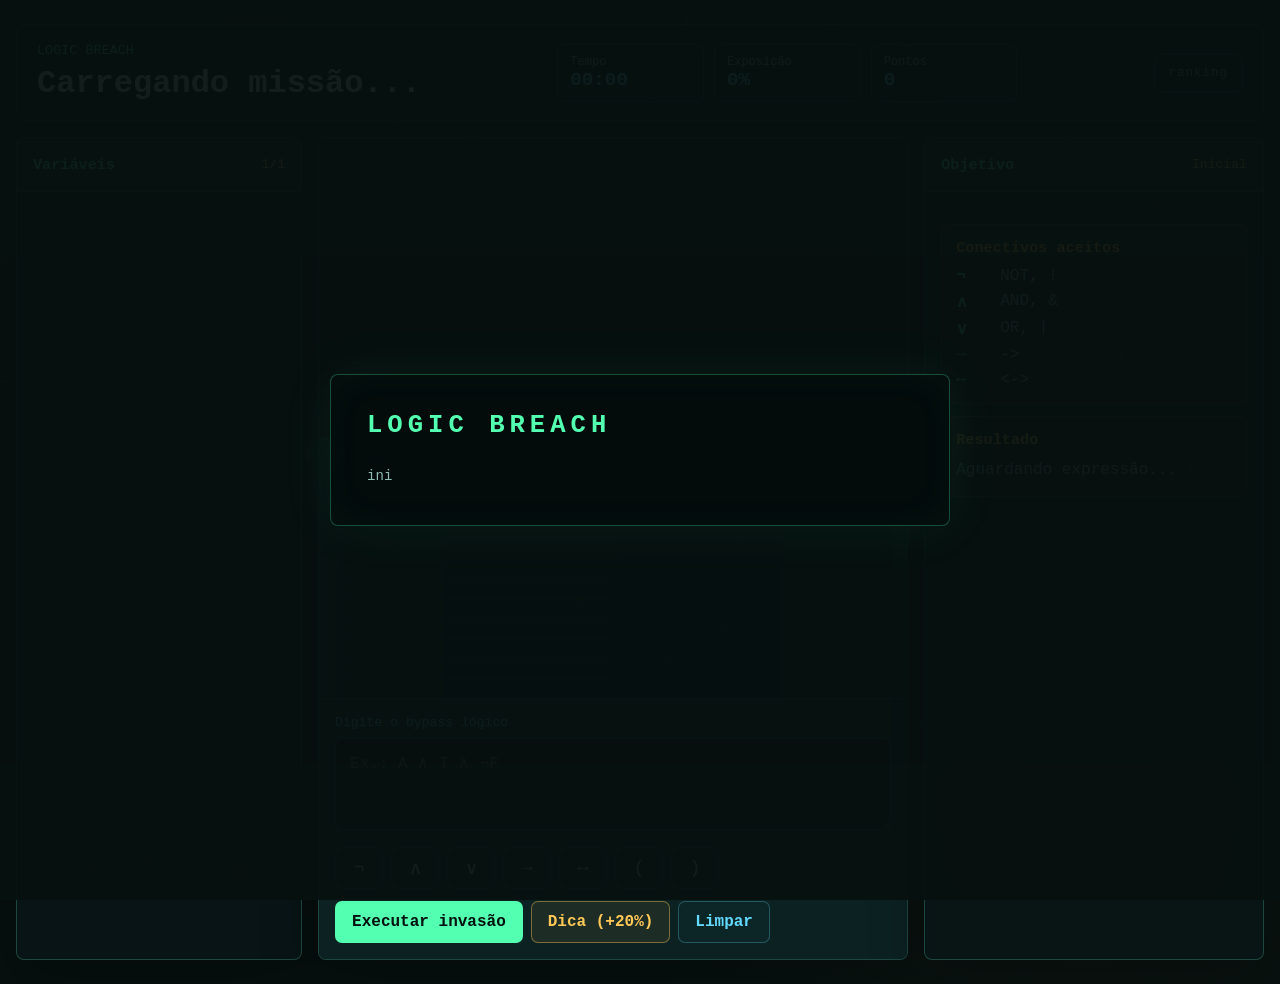
<file: jogo/index.html>
<!doctype html>
<html lang="pt-BR">
  <head>
    <meta charset="UTF-8" />
    <meta name="viewport" content="width=device-width, initial-scale=1.0" />
    <title>Logic Breach</title>
    <link rel="stylesheet" href="styles.css" />
  </head>
  <body>
    <canvas id="matrix" aria-hidden="true"></canvas>

    <div id="introScreen" class="intro-screen">
      <div class="intro-box">
        <div id="introLog" class="intro-log"></div>
        <p id="introPrompt" class="intro-prompt" hidden>[ pressione qualquer tecla para iniciar ]</p>
      </div>
    </div>

    <main class="shell">
      <section class="topbar" aria-label="Status da invasao">
        <div>
          <p class="kicker">Logic Breach</p>
          <h1 id="missionTitle">Carregando missão...</h1>
        </div>
        <div class="status-grid">
          <div class="status-box">
            <span>Tempo</span>
            <strong id="timer">00:00</strong>
          </div>
          <div class="status-box">
            <span>Exposição</span>
            <strong id="trace">0%</strong>
          </div>
          <div class="status-box">
            <span>Pontos</span>
            <strong id="score">0</strong>
          </div>
        </div>
        <button type="button" id="rankingBtn" class="ranking-btn" title="Ver ranking">ranking</button>
      </section>

      <section class="game-grid">
        <aside class="panel variables-panel">
          <div class="panel-header">
            <h2>Variáveis</h2>
            <span id="missionCounter">1/1</span>
          </div>
          <div id="variablesList" class="variables-list"></div>
        </aside>

        <section class="panel terminal-panel">
          <div class="terminal-lines" id="terminalLog"></div>

          <div class="system-stage" id="systemStage" aria-label="Visualização do sistema">
            <div class="stage-header">
              <span id="stageTitle">Sistema alvo</span>
              <b id="stageState">Aguardando</b>
            </div>
            <div class="scene-area" id="sceneArea"></div>
            <div class="logic-flow" id="logicFlow"></div>
          </div>

          <div class="input-zone">
            <label for="expressionInput">Digite o bypass lógico</label>
            <textarea
              id="expressionInput"
              spellcheck="false"
              autocomplete="off"
              placeholder="Ex.: A ∧ T ∧ ¬F"
            ></textarea>

            <div class="connective-pad" aria-label="Conectivos lógicos">
              <button type="button" data-insert="¬" title="Negação: não">¬</button>
              <button type="button" data-insert="∧" title="Conjunção: e">∧</button>
              <button type="button" data-insert="∨" title="Disjunção: ou">∨</button>
              <button type="button" data-insert="→" title="Condicional: se... então">→</button>
              <button type="button" data-insert="↔" title="Bicondicional: se e somente se">↔</button>
              <button type="button" data-insert="(" title="Abrir parêntese">(</button>
              <button type="button" data-insert=")" title="Fechar parêntese">)</button>
            </div>

            <div class="actions">
              <button type="button" id="submitBtn" class="primary-action">Executar invasão</button>
              <button type="button" id="hintBtn" class="hint-action">Dica (+20%)</button>
              <button type="button" id="clearBtn" class="ghost-action">Limpar</button>
            </div>
          </div>
        </section>

        <aside class="panel intel-panel">
          <div class="panel-header">
            <h2>Objetivo</h2>
            <span id="difficulty">Inicial</span>
          </div>
          <p id="objectiveText"></p>

          <div class="rule-card">
            <h3>Conectivos aceitos</h3>
            <dl>
              <div><dt>¬</dt><dd>NOT, !</dd></div>
              <div><dt>∧</dt><dd>AND, &</dd></div>
              <div><dt>∨</dt><dd>OR, |</dd></div>
              <div><dt>→</dt><dd>-></dd></div>
              <div><dt>↔</dt><dd><-></dd></div>
            </dl>
          </div>

          <div class="rule-card">
            <h3>Resultado</h3>
            <p id="feedback">Aguardando expressão...</p>
          </div>

          <div class="rule-card truth-table-card" id="truthTableCard" hidden>
            <h3>Tabela verdade</h3>
            <p class="truth-table-legend"><span class="tt-legend-current"></span> estado atual &nbsp; <span class="tt-legend-diff"></span> diferença</p>
            <div id="truthTable" class="truth-table-wrap"></div>
          </div>
        </aside>
      </section>
    </main>

    <div id="rankingModal" class="modal" hidden>
      <div class="modal-dialog">
        <h2>Ranking</h2>
        <div id="rankingBody"></div>
        <button type="button" id="rankingCloseBtn" class="ghost-action">Fechar</button>
      </div>
    </div>

    <div id="endModal" class="modal" hidden>
      <div class="modal-dialog">
        <h2 id="endTitle">Invasão concluída</h2>
        <p id="finalStats"></p>
        <div id="leaderboardSection" class="leaderboard-section" hidden>
          <h3>Ranking</h3>
          <ol id="leaderboardList" class="leaderboard-list"></ol>
        </div>
        <button type="button" id="restartBtn" class="primary-action">Reiniciar</button>
      </div>
    </div>

    <script src="script.js"></script>
  </body>
</html>
</file>
<file: jogo/styles.css>
:root {
  --bg: #07100f;
  --panel: rgba(9, 22, 23, 0.9);
  --panel-strong: rgba(13, 34, 35, 0.95);
  --line: rgba(104, 255, 215, 0.22);
  --text: #e6fff7;
  --muted: #8ebbb2;
  --green: #53ffb0;
  --cyan: #62d9ff;
  --amber: #ffc857;
  --red: #ff5c7a;
  --ink: #04100d;
  font-family: "Consolas", "Cascadia Mono", "Courier New", monospace;
}

* {
  box-sizing: border-box;
}

html,
body {
  min-height: 100%;
}

body {
  margin: 0;
  color: var(--text);
  background:
    linear-gradient(rgba(7, 16, 15, 0.76), rgba(7, 16, 15, 0.86)),
    radial-gradient(circle at 20% 10%, rgba(98, 217, 255, 0.18), transparent 26rem),
    radial-gradient(circle at 85% 85%, rgba(255, 200, 87, 0.12), transparent 28rem),
    var(--bg);
  overflow-x: hidden;
}

#matrix {
  position: fixed;
  inset: 0;
  z-index: 0;
  width: 100%;
  height: 100%;
  opacity: 0.28;
}

button,
textarea {
  font: inherit;
}

button {
  cursor: pointer;
}

.shell {
  position: relative;
  z-index: 1;
  width: min(1440px, calc(100% - 32px));
  min-height: 100vh;
  margin: 0 auto;
  padding: 24px 0;
}

.topbar {
  display: flex;
  align-items: center;
  justify-content: space-between;
  gap: 18px;
  min-height: 92px;
  padding: 18px 20px;
  border: 1px solid var(--line);
  border-radius: 8px;
  background: rgba(4, 14, 13, 0.82);
  box-shadow: 0 18px 50px rgba(0, 0, 0, 0.3);
}

.kicker {
  margin: 0 0 7px;
  color: var(--green);
  font-size: 0.84rem;
  text-transform: uppercase;
}

h1,
h2,
h3,
p {
  margin-top: 0;
}

h1 {
  margin-bottom: 0;
  font-size: clamp(1.35rem, 3vw, 2rem);
  letter-spacing: 0;
}

.status-grid {
  display: grid;
  grid-template-columns: repeat(3, minmax(112px, 1fr));
  gap: 10px;
  min-width: min(460px, 100%);
}

.status-box {
  min-height: 58px;
  padding: 10px 12px;
  border: 1px solid rgba(98, 217, 255, 0.22);
  border-radius: 7px;
  background: rgba(9, 29, 30, 0.82);
}

.status-box span {
  display: block;
  color: var(--muted);
  font-size: 0.75rem;
}

.status-box strong {
  color: var(--cyan);
  font-size: 1.2rem;
}

.ranking-btn {
  align-self: center;
  padding: 0 14px;
  min-height: 38px;
  border: 1px solid rgba(98, 217, 255, 0.28);
  border-radius: 7px;
  color: var(--muted);
  background: transparent;
  font-size: 0.78rem;
  letter-spacing: 1px;
  white-space: nowrap;
}

.ranking-btn:hover {
  border-color: var(--cyan);
  color: var(--cyan);
}

.game-grid {
  display: grid;
  grid-template-columns: minmax(210px, 0.8fr) minmax(360px, 1.65fr) minmax(250px, 0.95fr);
  gap: 16px;
  margin-top: 16px;
}

.panel {
  min-height: 520px;
  border: 1px solid var(--line);
  border-radius: 8px;
  background: var(--panel);
  box-shadow: 0 20px 55px rgba(0, 0, 0, 0.28);
  overflow: hidden;
}

.panel-header {
  display: flex;
  align-items: center;
  justify-content: space-between;
  gap: 12px;
  min-height: 54px;
  padding: 14px 16px;
  border-bottom: 1px solid var(--line);
  background: rgba(15, 41, 42, 0.7);
}

.panel-header h2,
.rule-card h3 {
  margin: 0;
  font-size: 0.95rem;
  color: var(--green);
}

.panel-header span {
  color: var(--amber);
  font-size: 0.82rem;
}

.variables-list {
  display: grid;
  gap: 10px;
  padding: 16px;
}

.variable {
  display: grid;
  grid-template-columns: 42px 1fr auto;
  align-items: center;
  gap: 10px;
  min-height: 56px;
  padding: 10px;
  border: 1px solid rgba(83, 255, 176, 0.15);
  border-radius: 7px;
  background: rgba(4, 15, 14, 0.72);
}

.variable code {
  display: grid;
  place-items: center;
  width: 38px;
  height: 38px;
  border: 1px solid rgba(83, 255, 176, 0.35);
  border-radius: 6px;
  color: var(--green);
  background: rgba(83, 255, 176, 0.08);
  font-weight: 700;
}

.variable span {
  color: var(--muted);
  font-size: 0.82rem;
  line-height: 1.35;
}

.truth {
  min-width: 34px;
  color: var(--ink);
  border-radius: 999px;
  padding: 5px 8px;
  background: var(--green);
  text-align: center;
  font-weight: 700;
}

.truth.false {
  background: var(--red);
}

.terminal-panel {
  display: grid;
  grid-template-rows: minmax(220px, 1fr) auto auto;
}

.terminal-lines {
  min-height: 300px;
  padding: 18px;
  overflow: auto;
  background:
    linear-gradient(rgba(98, 217, 255, 0.05) 1px, transparent 1px),
    rgba(3, 12, 11, 0.72);
  background-size: 100% 28px;
}

.system-stage {
  position: relative;
  min-height: 260px;
  border-top: 1px solid var(--line);
  background:
    linear-gradient(90deg, rgba(98, 217, 255, 0.08), transparent 22%, transparent 78%, rgba(83, 255, 176, 0.08)),
    rgba(3, 15, 15, 0.82);
  overflow: hidden;
}

.system-stage::before {
  content: "";
  position: absolute;
  inset: 0;
  background:
    linear-gradient(90deg, transparent 0 46%, rgba(98, 217, 255, 0.16) 50%, transparent 54%),
    repeating-linear-gradient(0deg, transparent 0 18px, rgba(98, 217, 255, 0.05) 19px, transparent 20px);
  transform: translateX(calc((var(--charge, 0) - 50) * 1%));
  opacity: 0.45;
  transition: transform 180ms ease, opacity 180ms ease;
  pointer-events: none;
}

.stage-header {
  position: relative;
  z-index: 1;
  display: flex;
  justify-content: space-between;
  gap: 12px;
  padding: 12px 14px;
  border-bottom: 1px solid rgba(104, 255, 215, 0.16);
  color: var(--muted);
  font-size: 0.78rem;
}

.stage-header b {
  color: var(--amber);
}

.scene-area {
  position: relative;
  z-index: 1;
  display: grid;
  place-items: center;
  min-height: 176px;
  padding: 18px;
}

.logic-flow {
  position: relative;
  z-index: 1;
  display: flex;
  align-items: center;
  gap: 6px;
  min-height: 42px;
  padding: 0 14px 12px;
  overflow: hidden;
}

.flow-chip {
  display: grid;
  place-items: center;
  min-width: 28px;
  height: 28px;
  padding: 0 8px;
  border: 1px solid rgba(98, 217, 255, 0.28);
  border-radius: 6px;
  color: var(--cyan);
  background: rgba(98, 217, 255, 0.08);
  animation: chipIn 220ms ease both;
}

.flow-chip.operator {
  border-color: rgba(83, 255, 176, 0.42);
  color: var(--green);
  background: rgba(83, 255, 176, 0.12);
}

.flow-chip.negation {
  border-color: rgba(255, 200, 87, 0.44);
  color: var(--amber);
  background: rgba(255, 200, 87, 0.1);
}

.flow-empty {
  color: rgba(142, 187, 178, 0.72);
  font-size: 0.8rem;
}

.stage-visual {
  position: relative;
  width: min(360px, 100%);
  height: 150px;
}

.door-frame {
  position: absolute;
  left: 50%;
  bottom: 0;
  width: 130px;
  height: 150px;
  transform: translateX(-50%);
  border: 2px solid rgba(98, 217, 255, 0.52);
  border-radius: 8px 8px 2px 2px;
  background: rgba(4, 12, 13, 0.72);
  box-shadow: inset 0 0 22px rgba(98, 217, 255, 0.18), 0 0 22px rgba(98, 217, 255, 0.12);
}

.door-panel {
  position: absolute;
  inset: 9px;
  transform-origin: left center;
  border: 1px solid rgba(83, 255, 176, 0.32);
  border-radius: 5px;
  background: linear-gradient(135deg, rgba(18, 54, 56, 0.98), rgba(8, 20, 20, 0.98));
  transition: transform 600ms cubic-bezier(0.2, 0.8, 0.2, 1), box-shadow 300ms ease;
}

.door-light {
  position: absolute;
  top: 18px;
  right: 18px;
  width: 12px;
  height: 12px;
  border-radius: 50%;
  background: var(--red);
  box-shadow: 0 0 16px var(--red);
}

.keypad {
  position: absolute;
  right: calc(50% - 118px);
  bottom: 34px;
  display: grid;
  grid-template-columns: repeat(2, 14px);
  gap: 6px;
  padding: 9px;
  border: 1px solid rgba(255, 200, 87, 0.28);
  border-radius: 6px;
  background: rgba(10, 27, 27, 0.9);
}

.keypad i {
  width: 14px;
  height: 10px;
  border-radius: 2px;
  background: rgba(98, 217, 255, 0.32);
}

.access-card {
  position: absolute;
  left: 16px;
  top: 45px;
  width: 84px;
  height: 52px;
  border: 1px solid rgba(83, 255, 176, 0.42);
  border-radius: 6px;
  background:
    linear-gradient(90deg, rgba(83, 255, 176, 0.18), transparent 44%),
    rgba(226, 255, 247, 0.08);
  box-shadow: 0 0 18px rgba(83, 255, 176, 0.12);
}

.access-card::before,
.access-card::after {
  content: "";
  position: absolute;
  left: 12px;
  right: 12px;
  height: 5px;
  border-radius: 999px;
  background: rgba(230, 255, 247, 0.26);
}

.access-card::before {
  top: 15px;
}

.access-card::after {
  top: 28px;
  width: 32px;
}

.scanner {
  position: absolute;
  right: 30px;
  top: 26px;
  width: 108px;
  height: 96px;
  border: 1px solid rgba(98, 217, 255, 0.44);
  border-radius: 8px;
  background: rgba(2, 11, 12, 0.82);
}

.scanner::before {
  content: "";
  position: absolute;
  left: 12px;
  right: 12px;
  top: 45px;
  height: 4px;
  border-radius: 999px;
  background: var(--cyan);
  box-shadow: 0 0 16px var(--cyan);
}

.server-stack {
  position: absolute;
  left: 50%;
  bottom: 18px;
  display: grid;
  gap: 10px;
  width: 210px;
  transform: translateX(-50%);
}

.server-stack span {
  height: 34px;
  border: 1px solid rgba(98, 217, 255, 0.3);
  border-radius: 6px;
  background: linear-gradient(90deg, rgba(98, 217, 255, 0.12), rgba(83, 255, 176, 0.04));
  box-shadow: inset 0 0 18px rgba(98, 217, 255, 0.07);
}

.server-stack span::before {
  content: "";
  display: block;
  width: 10px;
  height: 10px;
  margin: 12px;
  border-radius: 50%;
  background: var(--amber);
  box-shadow: 0 0 12px var(--amber);
}

.shield {
  position: absolute;
  left: 50%;
  top: 12px;
  width: 118px;
  height: 136px;
  transform: translateX(-50%);
  clip-path: polygon(50% 0, 92% 16%, 82% 78%, 50% 100%, 18% 78%, 8% 16%);
  background: linear-gradient(145deg, rgba(98, 217, 255, 0.28), rgba(83, 255, 176, 0.08));
  border: 1px solid rgba(98, 217, 255, 0.4);
  box-shadow: inset 0 0 30px rgba(98, 217, 255, 0.2), 0 0 24px rgba(98, 217, 255, 0.12);
}

.shield::after {
  content: "→";
  position: absolute;
  inset: 0;
  display: grid;
  place-items: center;
  color: var(--cyan);
  font-size: 2.4rem;
}

.alarm-tower {
  position: absolute;
  left: 50%;
  bottom: 22px;
  width: 74px;
  height: 104px;
  transform: translateX(-50%);
  border: 1px solid rgba(255, 92, 122, 0.42);
  border-radius: 10px 10px 6px 6px;
  background: rgba(42, 8, 15, 0.54);
}

.alarm-tower::before {
  content: "";
  position: absolute;
  left: 18px;
  top: 16px;
  width: 36px;
  height: 36px;
  border-radius: 50%;
  background: var(--red);
  box-shadow: 0 0 28px var(--red);
  animation: alarmPulse 900ms ease-in-out infinite;
}

.alarm-base {
  position: absolute;
  left: calc(50% - 76px);
  right: calc(50% - 76px);
  bottom: 10px;
  height: 12px;
  border-radius: 999px;
  background: rgba(98, 217, 255, 0.2);
}

.vault {
  position: absolute;
  left: 50%;
  bottom: 5px;
  width: 158px;
  height: 140px;
  transform: translateX(-50%);
  border: 2px solid rgba(255, 200, 87, 0.38);
  border-radius: 50%;
  background: radial-gradient(circle, rgba(255, 200, 87, 0.18), rgba(3, 12, 11, 0.88) 58%);
  box-shadow: inset 0 0 24px rgba(255, 200, 87, 0.14);
}

.vault-wheel {
  position: absolute;
  left: 50%;
  top: 50%;
  width: 72px;
  height: 72px;
  transform: translate(-50%, -50%);
  border: 3px solid rgba(98, 217, 255, 0.44);
  border-radius: 50%;
}

.vault-wheel::before,
.vault-wheel::after {
  content: "";
  position: absolute;
  left: 50%;
  top: 50%;
  width: 86px;
  height: 4px;
  transform: translate(-50%, -50%);
  border-radius: 999px;
  background: rgba(98, 217, 255, 0.52);
}

.vault-wheel::after {
  transform: translate(-50%, -50%) rotate(90deg);
}

.biometric {
  position: absolute;
  left: 50%;
  top: 14px;
  width: 136px;
  height: 136px;
  transform: translateX(-50%);
  border: 1px solid rgba(83, 255, 176, 0.42);
  border-radius: 50%;
  background: radial-gradient(circle, rgba(83, 255, 176, 0.12), rgba(3, 12, 11, 0.84) 68%);
}

.biometric::before {
  content: "↔";
  position: absolute;
  inset: 0;
  display: grid;
  place-items: center;
  color: var(--green);
  font-size: 3rem;
}

.core-ring {
  position: absolute;
  left: 50%;
  top: 6px;
  width: 146px;
  height: 146px;
  transform: translateX(-50%);
  border: 2px solid rgba(98, 217, 255, 0.45);
  border-radius: 50%;
  box-shadow: inset 0 0 30px rgba(98, 217, 255, 0.16), 0 0 26px rgba(98, 217, 255, 0.14);
}

.core-ring::before,
.core-ring::after {
  content: "";
  position: absolute;
  inset: 22px;
  border: 1px dashed rgba(83, 255, 176, 0.5);
  border-radius: 50%;
  animation: spin 5s linear infinite;
}

.core-ring::after {
  inset: 42px;
  border-color: rgba(255, 200, 87, 0.52);
  animation-duration: 3s;
  animation-direction: reverse;
}

.data-beam {
  position: absolute;
  left: 50%;
  top: 0;
  width: 2px;
  height: 100%;
  background: linear-gradient(transparent, var(--cyan), transparent);
  box-shadow: 0 0 18px var(--cyan);
  opacity: 0;
}

.system-stage.typing .data-beam {
  opacity: 1;
  animation: scan 900ms ease-in-out infinite;
}

.system-stage.typing .access-card {
  animation: cardNudge 1200ms ease-in-out infinite;
}

.system-stage.typing .server-stack span::before,
.system-stage.typing .keypad i {
  animation: blink 740ms ease-in-out infinite;
}

.system-stage.success {
  border-top-color: rgba(83, 255, 176, 0.56);
}

.system-stage.success .stage-header b {
  color: var(--green);
}

.system-stage.success .door-panel {
  transform: perspective(520px) rotateY(-66deg);
  box-shadow: 14px 0 28px rgba(83, 255, 176, 0.16);
}

.system-stage.success .door-light,
.system-stage.success .server-stack span::before {
  background: var(--green);
  box-shadow: 0 0 18px var(--green);
}

.system-stage.success .access-card {
  animation: cardSwipe 850ms ease both;
}

.system-stage.success .shield {
  animation: shieldUnlock 800ms ease both;
}

.system-stage.success .alarm-tower::before {
  background: var(--green);
  box-shadow: 0 0 18px var(--green);
  animation: none;
}

.system-stage.success .vault-wheel,
.system-stage.success .biometric,
.system-stage.success .core-ring {
  animation: unlockSpin 900ms ease both;
}

.system-stage.error {
  animation: stageShake 260ms ease;
}

.system-stage.error .stage-header b {
  color: var(--red);
}

.system-stage.error .data-beam {
  opacity: 1;
  background: linear-gradient(transparent, var(--red), transparent);
  box-shadow: 0 0 18px var(--red);
  animation: scan 220ms ease-in-out 2;
}

.system-stage.error .door-light,
.system-stage.error .server-stack span::before {
  background: var(--red);
  box-shadow: 0 0 18px var(--red);
}

.system-stage.error .shield,
.system-stage.error .vault,
.system-stage.error .biometric,
.system-stage.error .core-ring {
  filter: drop-shadow(0 0 12px rgba(255, 92, 122, 0.55));
}

.log-line {
  margin: 0 0 10px;
  color: var(--muted);
  line-height: 1.45;
  overflow-wrap: anywhere;
}

.log-line strong {
  color: var(--text);
}

.log-line.success {
  color: var(--green);
}

.log-line.error {
  color: var(--red);
}

.log-line.warn {
  color: var(--amber);
}

.input-zone {
  padding: 16px;
  border-top: 1px solid var(--line);
  background: var(--panel-strong);
}

.input-zone label {
  display: block;
  margin-bottom: 8px;
  color: var(--cyan);
  font-size: 0.82rem;
}

textarea {
  width: 100%;
  min-height: 92px;
  resize: vertical;
  padding: 14px;
  border: 1px solid rgba(98, 217, 255, 0.32);
  border-radius: 7px;
  color: var(--text);
  background: rgba(2, 10, 10, 0.88);
  outline: none;
}

textarea:focus {
  border-color: var(--green);
  box-shadow: 0 0 0 3px rgba(83, 255, 176, 0.14);
}

.connective-pad,
.actions {
  display: flex;
  flex-wrap: wrap;
  gap: 8px;
  margin-top: 12px;
}

.connective-pad button,
.ghost-action,
.primary-action {
  min-height: 42px;
  border: 1px solid rgba(98, 217, 255, 0.28);
  border-radius: 7px;
  color: var(--text);
  background: rgba(13, 38, 39, 0.9);
}

.connective-pad button {
  min-width: 48px;
  padding: 0 14px;
  font-size: 1.1rem;
}

.connective-pad button:hover,
.ghost-action:hover {
  border-color: var(--cyan);
  background: rgba(98, 217, 255, 0.12);
}

.primary-action,
.ghost-action {
  padding: 0 16px;
  font-weight: 700;
}

.primary-action {
  border-color: rgba(83, 255, 176, 0.65);
  color: var(--ink);
  background: var(--green);
}

.primary-action:hover {
  filter: brightness(1.08);
}

.ghost-action {
  color: var(--cyan);
}

.hint-action {
  min-height: 42px;
  padding: 0 16px;
  border: 1px solid rgba(255, 200, 87, 0.42);
  border-radius: 7px;
  color: var(--amber);
  background: rgba(255, 200, 87, 0.07);
  font-weight: 700;
}

.hint-action:hover {
  background: rgba(255, 200, 87, 0.15);
  border-color: var(--amber);
}

.intel-panel {
  padding-bottom: 16px;
  overflow-y: auto;
}

.truth-table-wrap {
  overflow-x: auto;
  overflow-y: auto;
  max-height: 220px;
}

.truth-table-legend {
  display: flex;
  align-items: center;
  gap: 6px;
  margin: 0 0 10px;
  color: var(--muted);
  font-size: 0.72rem;
}

.tt-legend-current {
  display: inline-block;
  width: 12px;
  height: 12px;
  border-radius: 2px;
  background: rgba(98, 217, 255, 0.22);
  border: 1px solid rgba(98, 217, 255, 0.55);
}

.tt-legend-diff {
  display: inline-block;
  width: 12px;
  height: 12px;
  border-radius: 2px;
  background: rgba(255, 92, 122, 0.2);
  border: 1px solid rgba(255, 92, 122, 0.5);
}

.truth-table {
  border-collapse: collapse;
  font-size: 0.76rem;
  width: 100%;
}

.truth-table th {
  padding: 5px 10px;
  border-bottom: 1px solid rgba(255, 200, 87, 0.3);
  color: var(--amber);
  text-align: center;
  white-space: nowrap;
  font-size: 0.78rem;
}

.truth-table td {
  padding: 4px 10px;
  text-align: center;
  color: var(--muted);
  border-bottom: 1px solid rgba(104, 255, 215, 0.07);
}

.truth-table .row-diff td {
  background: rgba(255, 92, 122, 0.1);
  color: var(--red);
}

.truth-table .row-current td {
  background: rgba(98, 217, 255, 0.1);
  outline: 1px solid rgba(98, 217, 255, 0.35);
}

.truth-table .row-diff.row-current td {
  background: rgba(255, 92, 122, 0.18);
  outline: 1px solid rgba(255, 92, 122, 0.5);
}

.truth-table td.val-true {
  color: var(--green);
  font-weight: 700;
}

.truth-table td.val-false {
  color: var(--red);
}

#objectiveText {
  margin: 0;
  padding: 16px;
  color: var(--text);
  line-height: 1.55;
}

.rule-card {
  margin: 0 16px 12px;
  padding: 14px;
  border: 1px solid rgba(255, 200, 87, 0.18);
  border-radius: 7px;
  background: rgba(255, 200, 87, 0.06);
}

.rule-card h3 {
  margin-bottom: 10px;
  color: var(--amber);
}

.rule-card p {
  margin-bottom: 0;
  color: var(--muted);
  line-height: 1.45;
  overflow-wrap: anywhere;
}

dl {
  display: grid;
  gap: 7px;
  margin: 0;
}

dl div {
  display: grid;
  grid-template-columns: 34px 1fr;
  gap: 10px;
}

dt {
  color: var(--green);
  font-weight: 700;
}

dd {
  margin: 0;
  color: var(--muted);
}

.modal {
  position: fixed;
  inset: 0;
  z-index: 4;
  display: grid;
  place-items: center;
  padding: 20px;
  background: rgba(0, 0, 0, 0.65);
}

.modal[hidden] {
  display: none;
}

.modal-dialog {
  width: min(440px, 100%);
  padding: 24px;
  border: 1px solid var(--line);
  border-radius: 8px;
  background: #081817;
  box-shadow: 0 20px 70px rgba(0, 0, 0, 0.45);
}

.modal-dialog h2 {
  margin-bottom: 10px;
  color: var(--green);
}

.modal-dialog p {
  color: var(--muted);
  line-height: 1.5;
}

@keyframes chipIn {
  from {
    opacity: 0;
    transform: translateY(8px);
  }
  to {
    opacity: 1;
    transform: translateY(0);
  }
}

@keyframes blink {
  0%,
  100% {
    opacity: 0.35;
  }
  50% {
    opacity: 1;
  }
}

@keyframes scan {
  0% {
    transform: translateX(-130px);
  }
  100% {
    transform: translateX(130px);
  }
}

@keyframes cardNudge {
  0%,
  100% {
    transform: translateX(0);
  }
  50% {
    transform: translateX(14px);
  }
}

@keyframes cardSwipe {
  0% {
    transform: translateX(0) rotate(0);
  }
  55% {
    transform: translateX(170px) rotate(0);
  }
  100% {
    transform: translateX(170px) rotate(8deg);
  }
}

@keyframes alarmPulse {
  0%,
  100% {
    opacity: 0.55;
  }
  50% {
    opacity: 1;
  }
}

@keyframes shieldUnlock {
  0% {
    transform: translateX(-50%) scale(1);
    opacity: 1;
  }
  100% {
    transform: translateX(-50%) scale(0.86);
    opacity: 0.42;
  }
}

@keyframes unlockSpin {
  0% {
    transform: translate(-50%, -50%) rotate(0);
  }
  100% {
    transform: translate(-50%, -50%) rotate(180deg);
  }
}

.biometric,
.core-ring {
  transform-origin: center;
}

.system-stage.success .biometric,
.system-stage.success .core-ring {
  animation-name: successGlow;
}

@keyframes successGlow {
  0% {
    filter: drop-shadow(0 0 0 rgba(83, 255, 176, 0));
  }
  100% {
    filter: drop-shadow(0 0 20px rgba(83, 255, 176, 0.62));
  }
}

@keyframes spin {
  to {
    transform: rotate(360deg);
  }
}

@keyframes stageShake {
  0%,
  100% {
    transform: translateX(0);
  }
  33% {
    transform: translateX(-4px);
  }
  66% {
    transform: translateX(4px);
  }
}

/* ── Intro Screen ───────────────────────────── */
.intro-screen {
  position: fixed;
  inset: 0;
  z-index: 10;
  display: grid;
  place-items: center;
  background: rgba(7, 16, 15, 0.94);
  transition: opacity 700ms ease;
}

.intro-screen.fade-out {
  opacity: 0;
  pointer-events: none;
}

.intro-box {
  width: min(620px, calc(100% - 40px));
  padding: 32px 36px;
  border: 1px solid rgba(83, 255, 176, 0.28);
  border-radius: 8px;
  background: rgba(4, 12, 12, 0.9);
  box-shadow: 0 0 60px rgba(83, 255, 176, 0.06), inset 0 0 40px rgba(83, 255, 176, 0.03);
}

.intro-log p {
  margin: 0 0 6px;
  color: var(--muted);
  font-size: 0.88rem;
  line-height: 1.5;
}

.intro-log p.intro-title {
  color: var(--green);
  font-size: 1.6rem;
  font-weight: 700;
  letter-spacing: 5px;
  margin-bottom: 20px;
}

.intro-log p.intro-ok {
  color: var(--green);
}

.intro-log p.intro-warn {
  color: var(--amber);
}

.intro-log p.intro-sep {
  color: rgba(83, 255, 176, 0.22);
  margin: 12px 0 4px;
}

.intro-log p.intro-section {
  color: var(--cyan);
  font-size: 0.76rem;
  text-transform: uppercase;
  letter-spacing: 3px;
  margin: 6px 0 10px;
}

.intro-log p.intro-brief {
  color: var(--text);
  font-size: 0.86rem;
  padding-left: 12px;
  border-left: 2px solid rgba(83, 255, 176, 0.2);
  margin-bottom: 8px;
}

.intro-log p.intro-cursor::after {
  content: "_";
  animation: introBlink 600ms step-end infinite;
}

.intro-prompt {
  margin: 20px 0 0;
  color: var(--cyan);
  font-size: 0.82rem;
  animation: introBlink 900ms ease-in-out infinite;
}

@keyframes introBlink {
  0%, 100% { opacity: 1; }
  50% { opacity: 0; }
}

/* ── Leaderboard ────────────────────────────── */
.leaderboard-section {
  margin: 16px 0;
  padding-top: 14px;
  border-top: 1px solid var(--line);
}

.leaderboard-section h3 {
  margin: 0 0 10px;
  color: var(--cyan);
  font-size: 0.82rem;
  text-transform: uppercase;
  letter-spacing: 1px;
}

.leaderboard-list {
  margin: 0;
  padding: 0;
  list-style: none;
  display: grid;
  gap: 6px;
  counter-reset: lb;
}

.leaderboard-list li {
  counter-increment: lb;
  display: flex;
  align-items: center;
  gap: 10px;
  padding: 8px 12px;
  border: 1px solid rgba(104, 255, 215, 0.12);
  border-radius: 6px;
  background: rgba(4, 15, 14, 0.6);
  font-size: 0.82rem;
}

.leaderboard-list li::before {
  content: counter(lb);
  min-width: 18px;
  color: var(--muted);
  font-size: 0.76rem;
}

.leaderboard-list li.lb-new {
  border-color: rgba(83, 255, 176, 0.45);
  background: rgba(83, 255, 176, 0.06);
}

.leaderboard-list li.lb-new::before {
  color: var(--green);
}

.lb-score {
  color: var(--green);
  font-weight: 700;
  flex: 1;
}

.lb-meta {
  color: var(--muted);
  font-size: 0.76rem;
}

.ranking-empty {
  color: var(--muted);
  font-size: 0.86rem;
  margin: 0 0 16px;
}

@media (max-width: 1040px) {
  .topbar,
  .game-grid {
    grid-template-columns: 1fr;
  }

  .topbar {
    display: grid;
  }

  .game-grid {
    display: grid;
  }

  .panel {
    min-height: auto;
  }
}

@media (max-width: 640px) {
  .shell {
    width: min(100% - 20px, 1440px);
    padding: 10px 0;
  }

  .topbar {
    padding: 14px;
  }

  .status-grid {
    grid-template-columns: 1fr;
    min-width: 0;
  }

  .variable {
    grid-template-columns: 38px 1fr;
  }

  .truth {
    grid-column: 1 / -1;
    width: max-content;
  }

  .actions button {
    flex: 1 1 180px;
  }
}
</file>
